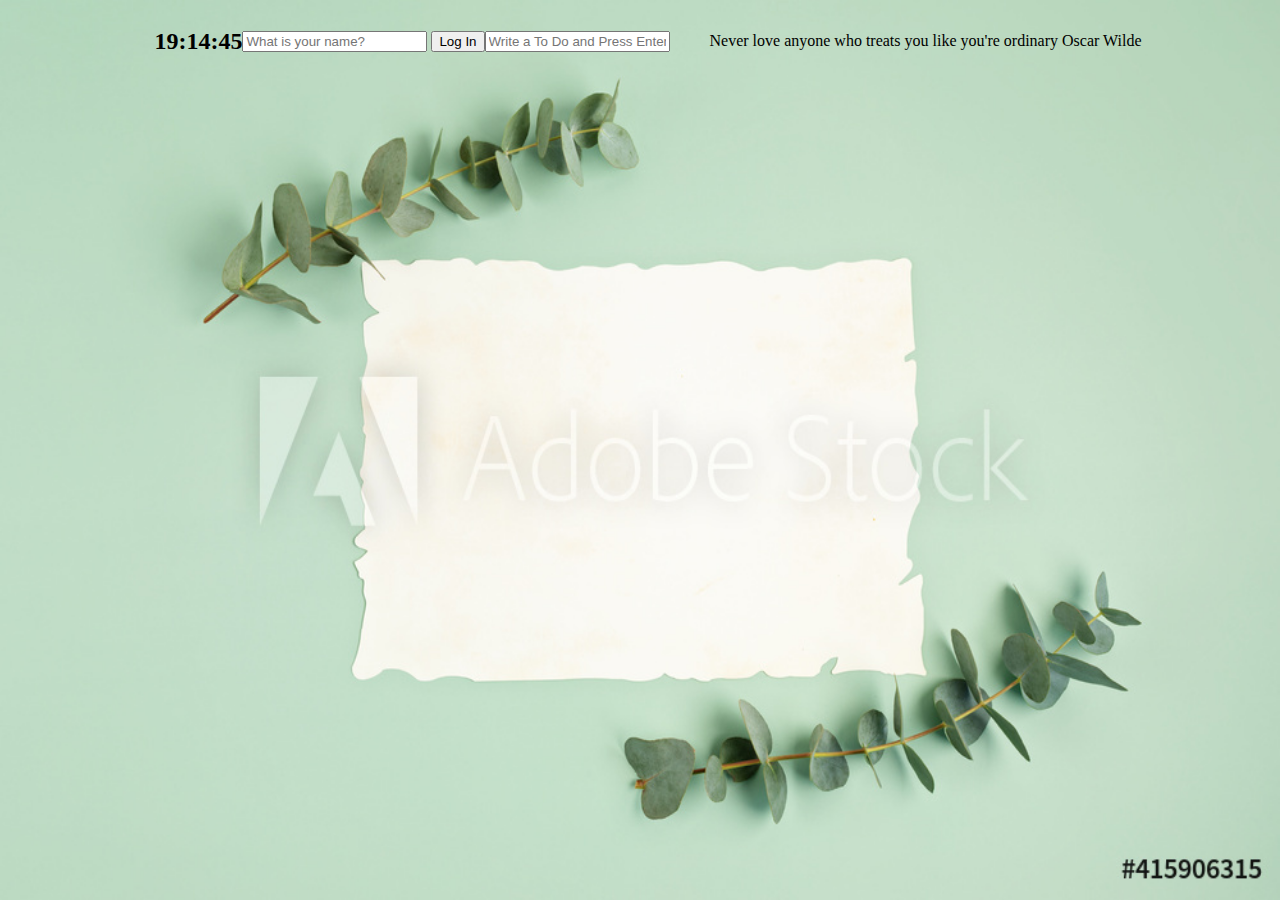
<file: chromeApp/index.html>
<!DOCTYPE html>
<html lang="en">
<head>
    <meta charset="UTF-8">
    <meta http-equiv="X-UA-Compatible" content="IE=edge">
    <meta name="viewport" content="width=device-width, initial-scale=1.0">
    <link rel="stylesheet" href="css/style.css">
    <title>Momentum App</title>
</head>
<body>
    <h2 id="clock">00:00</h2>
    <form id="login-form" class="hidden">
        <input 
        required
        maxlength="15"
        type="text" placeholder="What is your name?"/>
        <button>Log In</button>
    </form>
    <h1 id="greeting" class="hidden"></h1>
    <form id="todo-form">
        <input type="text" placeholder="Write a To Do and Press Enter" required/>
    </form>
    <ul id="todo-list"></ul>
    <div id="quote">
        <span></span>
        <span></span>
    </div>
    <div id="weather">
        <span></span>
        <span></span>
    </div>
    <script src="js/greetings.js"></script>
    <script src="js/clock.js"></script>
    <script src="js/quotes.js"></script>
    <script src="js/background.js"></script>
    <script src="js/todo.js"></script>
    <script src="js/weather.js"></script>
</body>
</html>
</file>
<file: chromeApp/css/style.css>
.hidden {
  display: none;
}

img {
  /*배경 이미지 화면에 꽉 차게 하기*/
  position: absolute;
  top: 0;
  left: 0;
  width: 100%;
  height: 100%;
  z-index: -1;
  animation: fadeIn 0.5s ease-in-out;
}

body {
  display: flex;
  justify-content: center;
  align-items: center;
  width: 100%;
  
}
</file>
